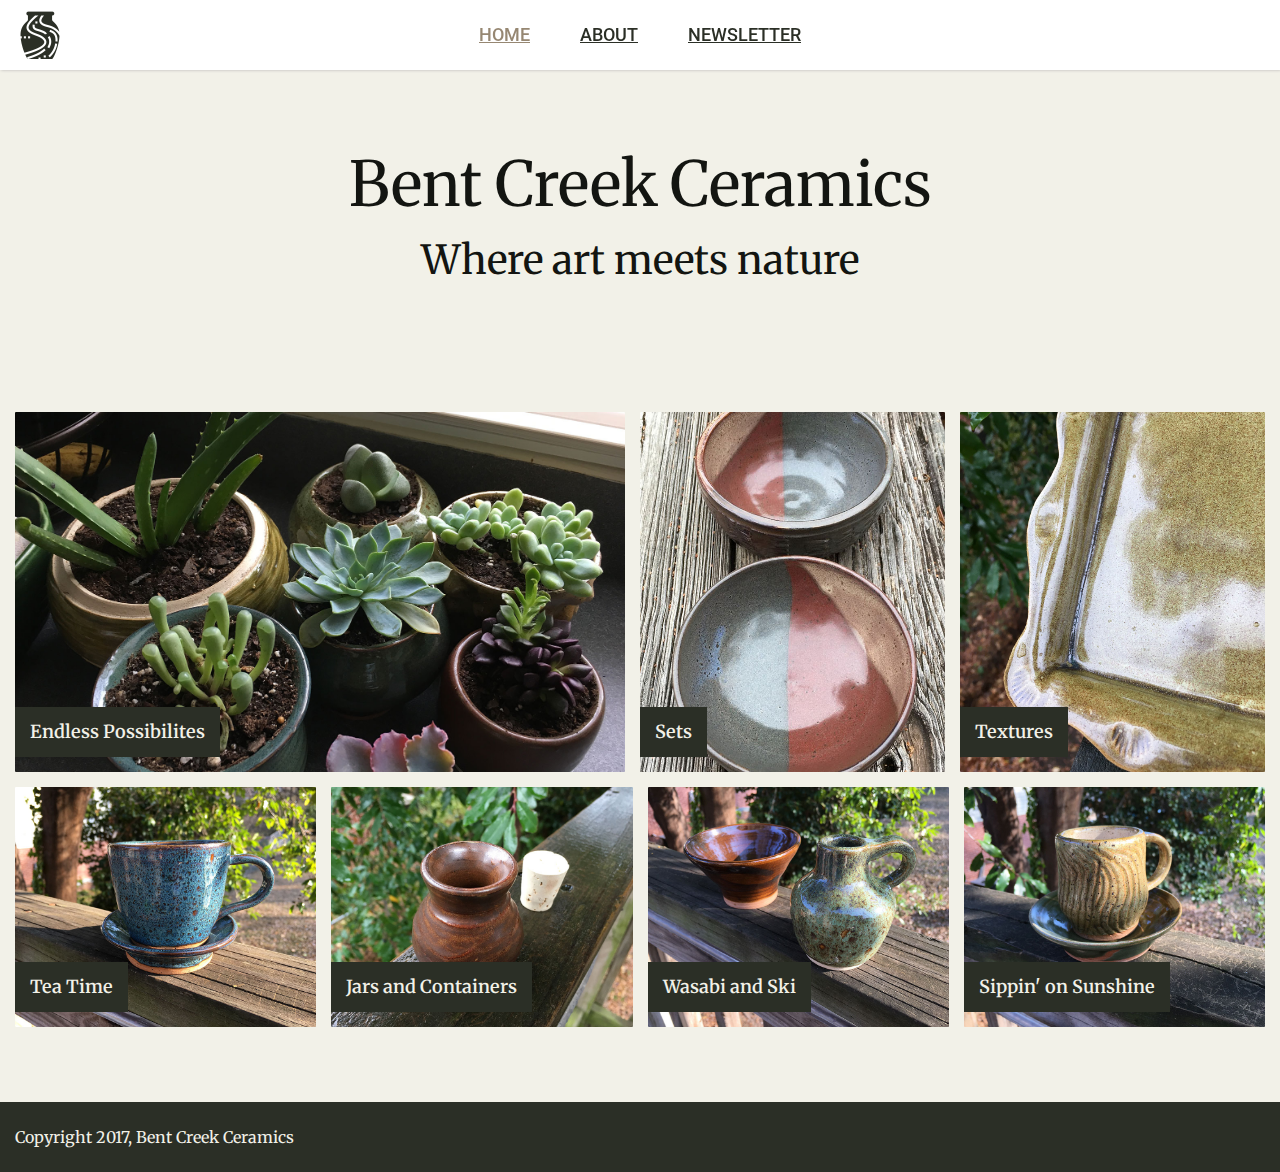
<file: index.html>
<!doctype html>
<html lang="en">
<head>
    <meta charset="utf-8">
    <meta name="description" content="">
    <meta name="viewport" content="width=device-width, initial-scale=1">
    <title>Bent Creek Ceramics</title>
    <!-- Webfonts -->
    <link href="https://fonts.googleapis.com/css?family=Merriweather:300,300i,400,400i,700|Roboto:300,300i,400,400i" rel="stylesheet">
    <link rel="stylesheet" href="styles.css">
</head>
<body>
  <header>
    <a class="logo" href="index.html">
        <img alt="Logo" class="" src="images/bent-creek-logo.png">
      </a>
    <ul class="nav">
      <li class="active"><a href="index.html">Home</a></li>
      <li><a href="about.html">About</a></li>
      <li><a href="newsletter.html">Newsletter</a></li>
    </ul>
  </header>
  <section class="section section-intro">
    <div class="container">
      <div class="text-center">
        <h1>Bent Creek Ceramics</h1>
        <h2>Where art meets nature</h2>
      </div>
    </div>
  </section>
  <section class="section">
    <div class="container-fluid">
      <div class="parent parent-1">
        <div class="item img-1 w-75">
          <div class="item-content">
            <h3 class="product-category">Endless Possibilites</h3>
          </div>
        </div>
        <div class="item img-2 w-25">
          <div class="item-content">
            <h3 class="product-category">Sets</h3>
          </div>
        </div>
        <div class="item img-3 w-25">
          <div class="item-content">
            <h3 class="product-category">Textures</h3>
          </div>
        </div>
      </div>
      <div class="parent parent-2">
        <div class="item img-4 w-25">
          <div class="item-content">
            <h3 class="product-category">Tea Time</h3>
          </div>
        </div>
        <div class="item img-5 w-25">
          <div class="item-content">
            <h3 class="product-category">Jars and Containers</h3>
          </div>
        </div>
        <div class="item img-6 w-50">
          <div class="item-content">
            <h3 class="product-category">Wasabi and Ski</h3>
          </div>
        </div>
        <div class="item img-7 w-25">
          <div class="item-content">
            <h3 class="product-category">Sippin' on Sunshine</h3>
          </div>
        </div>
      </div>
    </div>
  </section>
  <footer>
    <p>Copyright 2017, Bent Creek Ceramics</p>
  </footer>
</body>
</html>
</file>
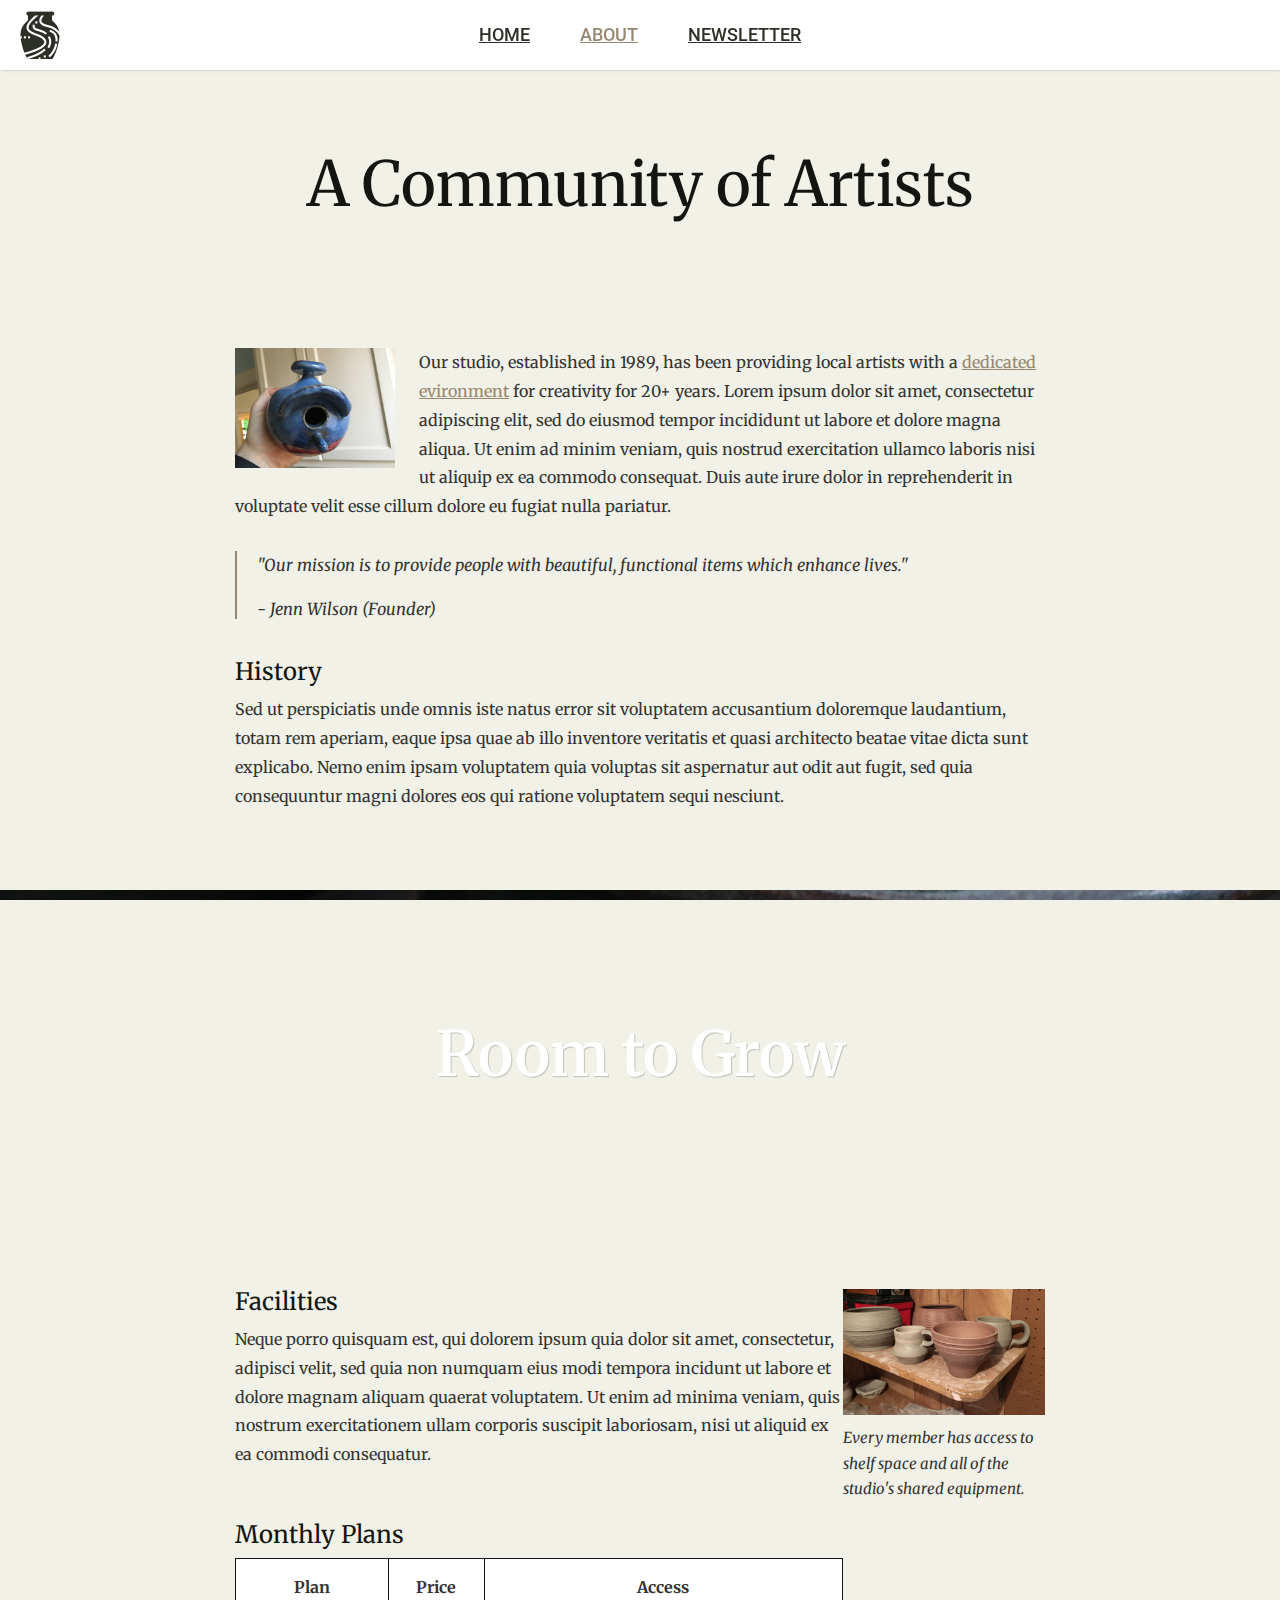
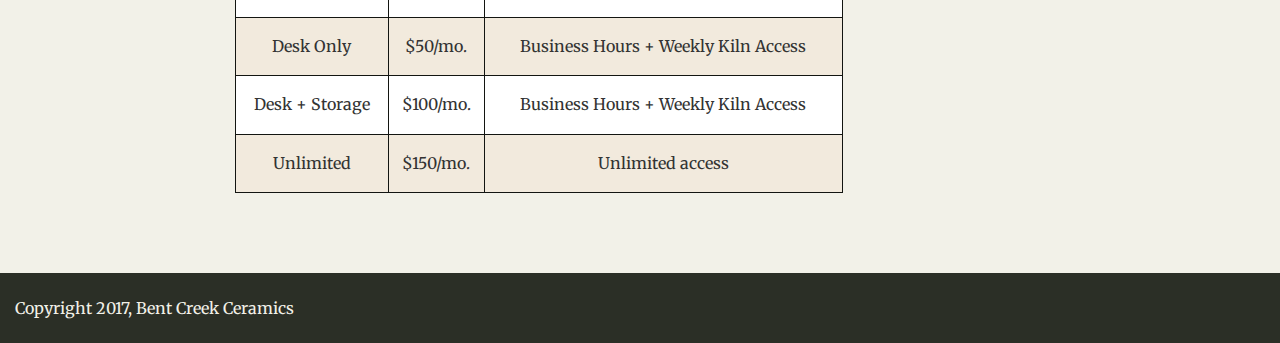
<file: about.html>
<!doctype html>
<html lang="en">
<head>
  <meta charset="utf-8">
  <meta name="description" content="">
  <meta name="viewport" content="width=device-width, initial-scale=1">
  <title>Bent Creek Ceramics - About</title>
  <!-- Webfonts -->
  <link href="https://fonts.googleapis.com/css?family=Merriweather:300,300i,400,400i,700|Roboto:300,300i,400,400i" rel="stylesheet">
  <link rel="stylesheet" href="styles.css">
</head>

<body>
  <header>
    <a class="logo" href="index.html">
      <img alt="Logo" class="" src="images/bent-creek-logo.png">
    </a>
    <ul class="nav">
      <li><a href="index.html">Home</a></li>
      <li class="active"><a href="about.html">About</a></li>
      <li><a href="newsletter.html">Newsletter</a></li>
    </ul>
  </header>
  <section class="section section-intro">
    <h1>A Community of Artists</h1>
  </section>
  <section class="section">
    <div class="section-wrap">
      <img class="image-float-left" src="images/birdhouse.jpg" alt="Bird House" width="160">
      <p>Our studio, established in 1989, has been providing local artists with a <a href="#facilities-section">dedicated evironment</a> for creativity for 20+ years. Lorem ipsum dolor sit amet, consectetur adipiscing elit, sed do eiusmod tempor incididunt ut labore et dolore magna aliqua. Ut enim ad minim veniam, quis nostrud exercitation ullamco laboris nisi ut aliquip ex ea commodo consequat. Duis aute irure dolor in reprehenderit in voluptate velit esse cillum dolore eu fugiat nulla pariatur.</p>
      <blockquote class="">
        <p>"Our mission is to provide people with beautiful, functional items which enhance lives."</p>
        <cite title="Source Title">- Jenn Wilson (Founder)</cite>
      </blockquote>
      <div class="">
        <h3>History</h3>
        <p>Sed ut perspiciatis unde omnis iste natus error sit voluptatem accusantium doloremque laudantium, totam rem aperiam, eaque ipsa quae ab illo inventore veritatis et quasi architecto beatae vitae dicta sunt explicabo. Nemo enim ipsam voluptatem quia voluptas sit aspernatur aut odit aut fugit, sed quia consequuntur magni dolores eos qui ratione voluptatem sequi nesciunt.</p>
      </div>
    </div>
  </section>
  <section class="divider">
    <div class="container text-center">
      <h1>Room to Grow</h1>
    </div>
  </section>
  <section id="facilities-section">
    <div class="section-wrap">
      <div class="content-block">
        <div class="text-item">
          <h3>Facilities</h3>
          <p>Neque porro quisquam est, qui dolorem ipsum quia dolor sit amet, consectetur, adipisci velit, sed quia non numquam eius modi tempora incidunt ut labore et dolore magnam aliquam quaerat voluptatem. Ut enim ad minima veniam, quis nostrum exercitationem ullam corporis suscipit laboriosam, nisi ut aliquid ex ea commodi consequatur.</p>
        </div>
        <div class="block-item">
          <img class="img-fluid" src="images/background-1.jpg" alt="Image of Product" />
          <span class="img-caption">Every member has access to shelf space and all of the studio's shared equipment.</span>
        </div>
      </div>
      <div class="">
        <table class="table table-striped table-bordered">
          <h3>Monthly Plans</h3>
          <thead>
            <tr>
              <th>Plan</th>
              <th>Price</th>
              <th>Access</th>
            </tr>
          </thead>
          <tbody>
            <tr>
              <td>Desk Only</td>
              <td>$50/mo.</td>
              <td>Business Hours + Weekly Kiln Access</td>
            </tr>
            <tr>
              <td>Desk + Storage </td>
              <td>$100/mo.</td>
              <td>Business Hours + Weekly Kiln Access</td>
            </tr>
            <tr>
              <td>Unlimited</td>
              <td>$150/mo.</td>
              <td>Unlimited access</td>
            </tr>
          </tbody>
        </table>
      </div>
    </div>
  </section>
  <footer>
    <p>Copyright 2017, Bent Creek Ceramics</p>
  </footer>
</body>

</html>
</file>
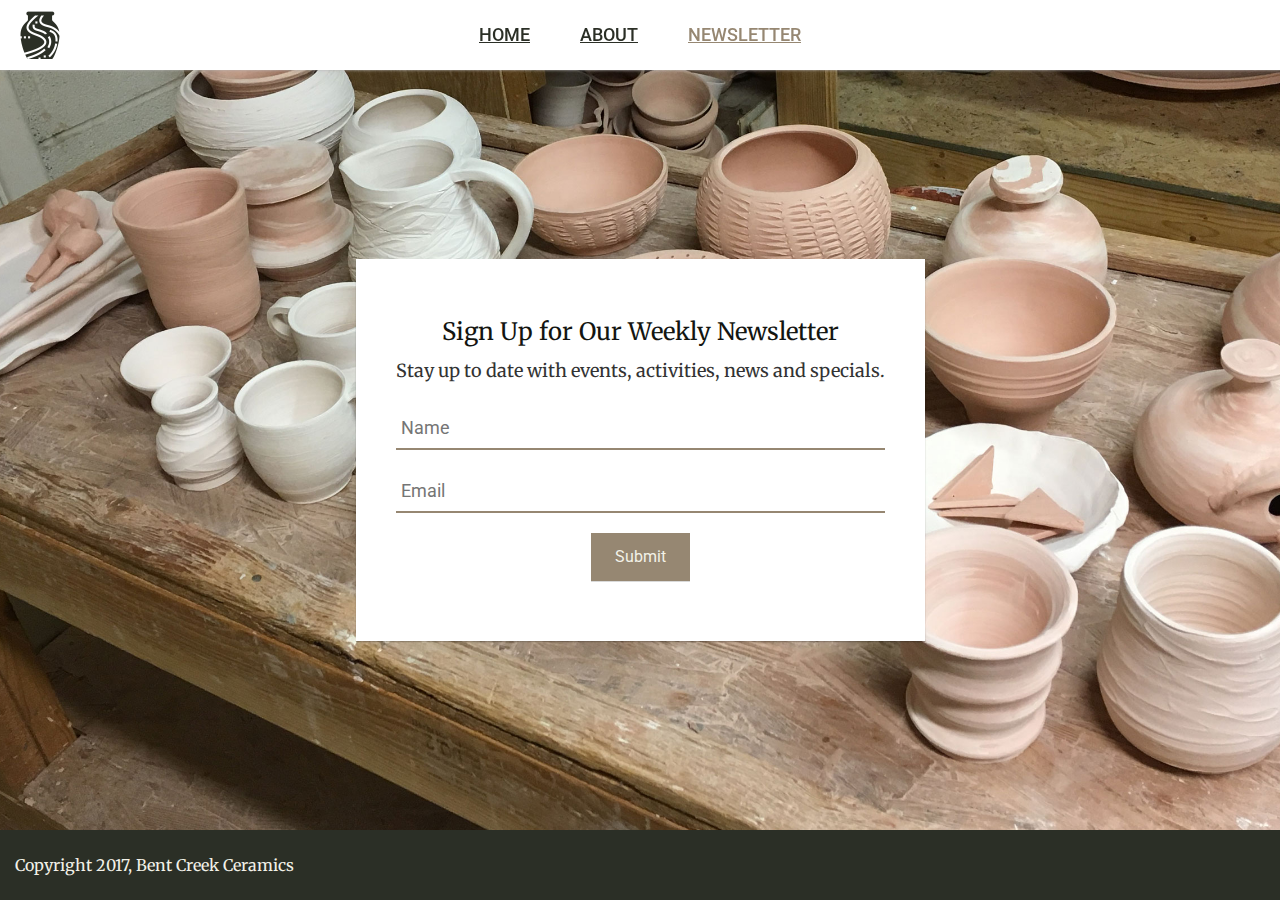
<file: newsletter.html>
<!doctype html>
<html lang="en">
<head>
  <meta charset="utf-8">
  <meta name="description" content="">
  <meta name="viewport" content="width=device-width, initial-scale=1">
  <title>Bent Creek Ceramics - Newsletter</title>
  <!-- Webfonts -->
  <link href="https://fonts.googleapis.com/css?family=Merriweather:300,300i,400,400i,700|Roboto:300,300i,400,400i" rel="stylesheet">
  <link rel="stylesheet" href="styles.css">
</head>
<body class="bg-image">
  <header>
    <a class="logo" href="index.html">
      <img alt="Logo" class="" src="images/bent-creek-logo.png">
    </a>
    <ul class="nav">
      <li><a href="index.html">Home</a></li>
      <li><a href="about.html">About</a></li>
      <li class="active"><a href="newsletter.html">Newsletter</a></li>
    </ul>
  </header>
  <section class="form-section align-items-center">
    <form action="" method="" class="form">
      <h3>Sign Up for Our Weekly Newsletter</h3>
      <p>Stay up to date with events, activities, news and specials.</p>
      <div class="form-group">
        <label for="nameInput" class="sr-only">Name</label>
        <input type="text" id="nameInput" placeholder="Name">
      </div>
      <div class="form-group">
        <label for="emailInput" class="sr-only">Email</label>
        <input type="email" id="emailInput" placeholder="Email">
      </div>
      <div class="form-group mt20">
        <button type="submit" id="signupButton" class="button">Submit</button>
      </div>
    </form>
  </section>
  <footer>
    <p>Copyright 2017, Bent Creek Ceramics</p>
  </footer>

  <!-- Javascript -->

  <script type="text/javascript">
    var nameInput = document.getElementById('nameInput');
    var emailInput = document.getElementById('emailInput');
    var signupButton = document.getElementById('signupButton');
    signupButton.addEventListener('click', function(e) {
      var nameVal = nameInput.value;
      var emailVal = emailInput.value;
      if (nameVal && emailVal) {
        alert('Thanks for signing up, ' + nameVal + '. Newsletters will be sent to ' + emailVal);
        nameInput.value = "";
        emailInput.value = "";
      } else {
        alert('We would love for you to sign up, please provide both your name and email address.');
      }
    });
  </script>

</body>
</html>
</file>
<file: styles.css>
/* Reset: Eric Meyer          :: http://meyerweb.com
---------------------------------------------------*/
html, body, body div, span, object, iframe, h1, h2, h3, h4, h5, h6, p, blockquote, pre, abbr, address, cite, code, del, dfn, em, img, ins, kbd, q, samp, small, strong, sub, sup, var, b, i, dl, dt, dd, ol, ul, li, fieldset, form, label, legend, table, caption, tbody, tfoot, thead, tr, th, td, article, aside, figure, footer, header, menu, nav, section, time, mark, audio, video, details, summary {
  margin: 0;
  padding: 0;
  border: 0;
  font-size: 100%;
  font-weight: normal;
  vertical-align: baseline;
  background: transparent;
}

article, aside, figure, footer, header, nav, section, details, summary {display: block;}

html {
  box-sizing: border-box;
}

*,
*:before,
*:after {
  box-sizing: inherit;
}

img,
object,
embed {max-width: 100%;}

/* force a vertical scrollbar to prevent a jumpy page */
html {overflow-y: scroll;}

ul {
  list-style: none;
  padding-left: 0;
}

blockquote, q {quotes: none;}

blockquote:before,
blockquote:after,
q:before,
q:after {content: ''; content: none;}

a {margin: 0; padding: 0; font-size: 100%; vertical-align: baseline; background: transparent;}

del {text-decoration: line-through;}

abbr[title], dfn[title] {border-bottom: 1px dotted #000; cursor: help;}

/* tables still need cellspacing="0" in the markup */
table {border-collapse: collapse; border-spacing: 0;}
th {font-weight: bold; vertical-align: bottom;}
td {font-weight: normal; vertical-align: top;}

hr {display: block; height: 1px; border: 0; border-top: 1px solid #ccc; margin: 1em 0; padding: 0;}

input, select {vertical-align: middle;}

pre {
    white-space: pre; /* CSS2 */
    white-space: pre-wrap; /* CSS 2.1 */
    white-space: pre-line; /* CSS 3 (and 2.1 as well, actually) */
    word-wrap: break-word; /* IE */
}

input[type="radio"] {vertical-align: text-bottom;}
input[type="checkbox"] {vertical-align: bottom;}
.ie7 input[type="checkbox"] {vertical-align: baseline;}
.ie6 input {vertical-align: text-bottom;}

select, input, textarea {font: 99% sans-serif;}

table {font-size: inherit; font: 100%;}

small {font-size: 85%;}

strong {font-weight: bold;}

td, td img {vertical-align: top;}

/* Make sure sup and sub don't mess with your line-heights http://gist.github.com/413930 */
sub, sup {font-size: 75%; line-height: 0; position: relative;}
sup {top: -0.5em;}
sub {bottom: -0.25em;}

/* standardize any monospaced elements */
pre, code, kbd, samp {font-family: monospace, sans-serif;}

/* hand cursor on clickable elements */
.clickable,
label,
input[type=button],
input[type=submit],
input[type=file],
button {cursor: pointer;}

/* Webkit browsers add a 2px margin outside the chrome of form elements */
button,
input,
select,
textarea {
  margin: 0;
}

/* make buttons play nice in IE */
button,
input[type=button] {width: auto; overflow: visible;}

/* scale images in IE7 more attractively */
.ie7 img {-ms-interpolation-mode: bicubic;}

/* prevent BG image flicker upon hover
   (commented out as usage is rare, and the filter syntax messes with some pre-processors)
.ie6 html {filter: expression(document.execCommand("BackgroundImageCache", false, true));}
*/

/* let's clear some floats */
.clearfix:before,
.clearfix:after {
  content: "\0020";
  display: block;
  height: 0;
  overflow: hidden;
}

.clearfix:after {
  clear: both;
}

.clearfix {
  zoom: 1;
}


/* =====================================
  Site Custom CSS
===================================== */

html {
  font-size: 10px;
  height: 100%;
  background: #fff;
  min-height: 100vh;
}

body {
  font-family: "Merriweather", Helvetica, Arial, sans-serif;
  font-size: 16px;
  line-height: 1.1;
  color: #333;
  background-color: #F2F1E8;
  padding-top: 70px;
  overflow-x: hidden;
  min-height: 100vh;
}

a {
  color: #968772;
  text-decoration: underline;
}

a:hover,
a:focus {
  color: #23527c;
  text-decoration: underline;
}

img {
  vertical-align: middle;
}

.img-responsive {
  display: block;
  max-width: 100%;
  height: auto;
}

.sr-only {
  position: absolute;
  width: 1px;
  height: 1px;
  padding: 0;
  margin: -1px;
  overflow: hidden;
  clip: rect(0, 0, 0, 0);
  border: 0;
}
.sr-only-focusable:active,
.sr-only-focusable:focus {
  position: static;
  width: auto;
  height: auto;
  margin: 0;
  overflow: visible;
  clip: auto;
}

[role="button"] {
  cursor: pointer;
}

/*=============================================
=            Typography            =
=============================================*/

h1,
h2,
h3,
h4,
h5,
h6 {
  font-family: inherit;
  font-weight: 400;
  line-height: 1.1;
  color: #131511;
}

h1,
h2 {
  margin-top: 20px;
  margin-bottom: 10px;
  text-align: center;
}
h3,
h4,
h5,
h6 {
  margin-top: 10px;
  margin-bottom: 10px;
}

h1 { font-size: 36px;}
h2 { font-size: 30px;}
h3 { font-size: 24px;}
h4 { font-size: 18px;}

@media (min-width: 768px) {
  h1 { font-size: 62px;}
  h2 { font-size: 40px;}
  h3 { font-size: 24px;}
  h4 { font-size: 18px;}
}

p {
  margin: 0 0 20px;
  line-height: 1.8;
}

blockquote {
  margin-top: 30px;
  margin-bottom: 40px;
  padding: 0px 20px;
  font-size: 16.5px;
  font-style: italic;
  border-left: 2px solid #968772;
}

/* Text Helpers
––––––––––––––––––––––––––––––––––– */
.text-left {
  text-align: left;
}
.text-right {
  text-align: right;
}
.text-center {
  text-align: center;
}

/* Space Helpers
––––––––––––––––––––––––––––––––––– */
.mt20 {margin-top: 20px}
.mt30 {margin-top: 40px}
.mt40 {margin-top: 40px}

.mb20 {margin-bottom: 20px}
.mb30 {margin-bottom: 40px}
.mb40 {margin-bottom: 40px}

.pt20 {padding-top: 20px}
.pt30 {padding-top: 30px}
.pt40 {padding-top: 40px}

.pb20 {padding-bottom: 20px}
.pb30 {padding-bottom: 30px}
.pb40 {padding-bottom: 40px}

.p0 { padding: 0;}
.m0 { margin: 0;}

/* Layout
–––––––––––––––––––––––––––––––––––––––––––––––––– */
.container {
  padding-right: 15px;
  padding-left: 15px;
  margin-right: auto;
  margin-left: auto;
}

@media (min-width: 768px) {
  .container {
    width: 750px;
  }
}

@media (min-width: 992px) {
  .container {
    width: 970px;
  }
}

@media (min-width: 1200px) {
  .container {
    width: 1170px;
  }
}

.container-fluid {
  padding-right: 15px;
  padding-left: 15px;
  margin-right: auto;
  margin-left: auto;
}

.row {
  margin-right: -15px;
  margin-left: -15px;
}

/* =====================================
   Sections
===================================== */

section,
.section {
  padding-bottom: 20px;
  padding-top: 30px;
}

@media (min-width: 768px) {
  section,
  .section {
    padding: 60px 0;
  }
}

section .intro {
  text-align: center;
  padding: 120px 0;
}

.section-wrap {
  max-width: 840px;
  padding-right: 15px;
  padding-left: 15px;
  margin-right: auto;
  margin-left: auto;
}

/* Parallax Section
––––––––––––––––––––––––––––––––––– */

section.divider {
  position: relative;
  color: #fff;
  color: #fff;
}

section.divider::before {
  content: '';
  display: block;
  height: 100%;
  width: 100%;
  height: 100%;
  position: absolute;
  top: 0;
  right: 0;
  color: #fff;
  background: url(images/background-3.jpg) fixed;
  background-size: cover;
  background-position: center center;
}

section.divider h1{
  color: #fff;
  position: relative;
  text-shadow: 1px 1px 1px rgba(0, 0, 0, 0.2);
}

section.divider h1{
  padding: 50px 0;
  font-weight: 600;
}

.img-fluid {
  height: auto;
  max-width: 100%;
}

.image-float-left {
  float: left;
  margin-right: 1.5em;
}

.block {
  background-color: rgba(135, 206, 235, 0.2);
  margin-bottom: 2rem;
  padding: 2rem;
}

/* =====================================
   Header & Navbar
   ===================================== */

header {
  background: #fff;
  width: 100%;
  position: fixed;
  top: 0;
  left: 0;
  z-index: 1000;
  height: 70px;
  border-radius: 0;
  display: flex;
  padding: 0 15px 0;
  box-shadow: 1px 0px 3px #b5b2b2;
}

.logo {
  position: absolute;
  display: inline-flex;
  align-self: center;
}
.logo img {
  height: 40px;
}
@media (min-width: 768px) {
  .logo img {
    height: 50px;
  }
}

.nav {
  width: 100%;
  display: flex;
  justify-content: flex-end;
  align-items: center;
  margin-bottom: 0;
  text-transform: uppercase;
}
@media (min-width: 768px) {
  .nav {
    justify-content: center;
  }
}

.nav li.active a {
  color: #968772;
}
.nav a {
  padding: 10px;
  text-decoration: underline;
  font-family: "Roboto", Helvetica, Arial, sans-serif;
  color: #2B2F26;
  font-size: 15px;
  font-weight: 500;
  transition: ease all .2s;
}
.nav a:hover,
.nav a:focus {
  color: #CD5D67;
}
@media (min-width: 768px) {
  .nav a {
    padding: 10px 25px;
    font-size: 18px;
  }
}

.block-item {
  width: 100%;
  max-width: 100%;
  -webkit-box-flex: 0;
    -webkit-flex: 0 0 100%;
    -ms-flex: 0 0 100%;
    flex: 0 0 100%;
    max-width: 100%;
    padding: 0;
}

@media (min-width: 768px) {
  .block-item {
    width: 160px;
    max-width: 25%;
    padding: 0;
    -webkit-box-flex: 0;
    -webkit-flex: 0 0 25%;
    -ms-flex: 0 0 25%;
    flex: 0 0 25%;
    max-width: 25%;
  }
}

.text-item {
  -webkit-box-flex: 100;
  -webkit-flex: 0 0 100%;
  -ms-flex: 0 0 100%;
  flex: 0 0 100%;
  max-width: 100%;
  padding: 0;
}
@media (min-width: 768px){
  .text-item {
    -webkit-box-flex: 0;
    -webkit-flex: 0 0 75%;
    -ms-flex: 0 0 75%;
    flex: 0 0 75%;
    max-width: 75%;
  }
}

.block-item img {
  margin-bottom: 10px;
}

.img-caption {
  font-size: 15px;
  line-height: 1.5;
  font-style: italic;
}


/* =====================================
   Tabel
   ===================================== */
.table {
  background: #fff;
  width: 100%;
  max-width: 100%;
  margin-bottom: 20px;
  text-align: center;
}

.table th,
.table td {
  padding: 20px 5px;
  vertical-align: top;
  border-top: 1px solid #131511;
}

.table thead th {
  vertical-align: bottom;
  border-bottom: 2px solid #131511;
}

.table tbody + tbody {
  border-top: 2px solid #131511;
}

.table .table {
  background-color: #fff;
}

.table-bordered {
  border: 1px solid #131511;
}

.table-bordered th,
.table-bordered td {
  border: 1px solid #131511;
}

.table-bordered thead th,
.table-bordered thead td {
  border-bottom-width: 1px;
}

.table-striped tbody tr:nth-of-type(odd) {
  background-color: #F2EADD;
}

@media (min-width: 768px) {
.table {
    width: 75%;
   -webkit-box-flex: 0;
    -webkit-flex: 0 0 75%;
    -ms-flex: 0 0 75%;
    flex: 0 0 75%;
  }
}

/* =====================================
   Image Grid
   ===================================== */
.parent {
  margin-bottom: 15px;
  position: relative;
}

.parent {
  display: flex;
  flex-wrap: wrap;
  height: 300px;
  -ms-flex-pack: start;
  justify-content: flex-start;
  flex-direction: column;
}

@media (min-width: 768px) {
  .parent {
    flex-direction: row;
  }
}

.parent-1 {
  height: 360px;
}

.parent-2 {
  height: 240px;
}
.item {
  color: white;
  text-align: center;
  font-weight: 600;
  width: 50%;
  flex: 1;
  margin-right: 15px;
  height: 100%;
  position: relative;
}

.item:last-child {
  margin-right: 0;
}

.item {
  -webkit-background-size: cover;
  background-repeat: no-repeat;
  height: 100%;
  background-size: cover;
  background-position: 50% 50%;
  width: 100%;
  border-radius: 1px;
}

.item.w-25 {
  flex: 1;
}
.item.w-75 {
  flex: 2;
}

/* Backgound Images
––––––––––––––––––––––––––––––––––– */
.img-1 {
  background-image: url("images/product-1.jpg");
}

.img-2 {
  background-image: url("images/product-2.jpg");
}

.img-3 {
  background-image: url("images/product-3.jpg");
}

.img-4 {
  background-image: url("images/product-4.jpg");
}

.img-5 {
  background-image: url("images/product-5.jpg");
}

.img-6 {
  background-image: url("images/product-6.jpg");
}

.img-7 {
  background-image: url("images/product-7.jpg");
}

.product-category {
  font-family: "Merriweather", Helvetica, Arial, sans-serif;
  bottom: 0;
  padding: 15px;
  font-size: 18px;
  background-color: #2B2F26;
  color: #F2F1E8;
  margin-bottom: 15px;
  font-weight: 600;
  text-align: left;
  display: block;
  position: absolute;
}


.float-img {
  clear: both;
  float: right;
  margin-left: 40px;
  padding: 2px;
}

.float-img2 {
  float: left;
  margin-right: 40px;
  padding: 2px;
  overflow: hidden;
}

.image-float-left {
  float: left;
  margin-right: 1.5em;
}

.content-block {
  display: flex;
  flex-wrap: wrap;
  margin: 20px 0;
}

@media (min-width: 768px) {
  .content-block {
    display: flex;
    flex-wrap: nowrap;
    margin: 20px 0;
  }
}

.block-item {
  flex: 1;
}
.block-item img {
  margin-bottom: 10px;
}
.text-item h3 {
  margin-top: 0;
}
.img-caption {
  font-size: 15px;
  line-height: 1.7;
  font-family: 'Merriweather';
}

/* =====================================
   Footer
   ===================================== */

footer {
  color: #F2F1E8;
  width: 100%;
  position: relative;
  height: 70px;
  background-color: #2B2F26;
  padding-left: 15px;
  padding-right: 15px;
  display: flex;
  align-items: center;
  text-align: left;
}

footer p {
  margin-bottom: 0;
}

footer a {
  color: #F2F1E8;
}

/* Form Page Background Image
––––––––––––––––––––––––––––––––––– */
.bg-image {
  background-image: url(images/background-2.jpg);
  background-position: 50% 50%;
  -webkit-background-size: cover;
  background-size: cover;
  height: 100%;
  z-index: 200;
}

/* =====================================
   Form
  ===================================== */

.form-section {
  display: flex;
  justify-content: center;
  /* Min height calc leaves room for footer and navbar */
  min-height: calc(100vh - 140px);
}
form h3 {
  font-size: 24px;
  text-align: center;
}

form p {
  font-size: 18px;
  text-align: center;
}

form {
  background: #fff;
  box-shadow: rgba(0,0,0,0.14902) 0px 1px 1px 0px,rgba(0,0,0,0.09804) 0px 1px 2px 0px;
  max-width: 600px;
  border: 0;
  padding: 50px 40px 40px 40px;
  margin: 0 auto;
  min-height: 380px;
  align-self: center;

}

form input {
  font-family: "Roboto", Helvetica, Arial, sans-serif;
  font-size: 18px;
  padding: 10px 10px 10px 5px;
  -webkit-appearance: none;
  display: block;
  background: #fff;
  color: #968772;
  width: 100%;
  border: none;
  border-radius: 0;
  border-bottom: 2px solid #968772;
}

form input:focus {
  outline: #967343;
  outline: -webkit-focus-ring-color none 0;
  background-color: #fafafa;
  transition: ease all .2s;
}

form .form-control:focus {
  color: rgb(70, 74, 76);
  background-color: rgb(255, 255, 255);
  border-color: rgb(92, 179, 253);
  outline: 0px;
}

form .form-group {
  position: relative;
  margin-bottom: 20px;
}

form .button {
  position: relative;
  padding: 14px 24px;
  vertical-align: middle;
  color: #F2F1E8;
  font-size: 16px;
  line-height: 20px;
  /*-webkit-font-smoothing: antialiased;*/
  text-align: center;
  background-color: #968772;
  border: 0;
  font-family: "Roboto", Helvetica, Arial, sans-serif;
  cursor: pointer;
  transition: all 0.15s ease;
  margin: auto;
  display: block;
  transition: ease all .2s;
  box-shadow: rgba(0,0,0,0.14902) 0 1px 0 0;
}

form .button:hover {
  background-color: #967343;
  color: #fff;
}
</file>
